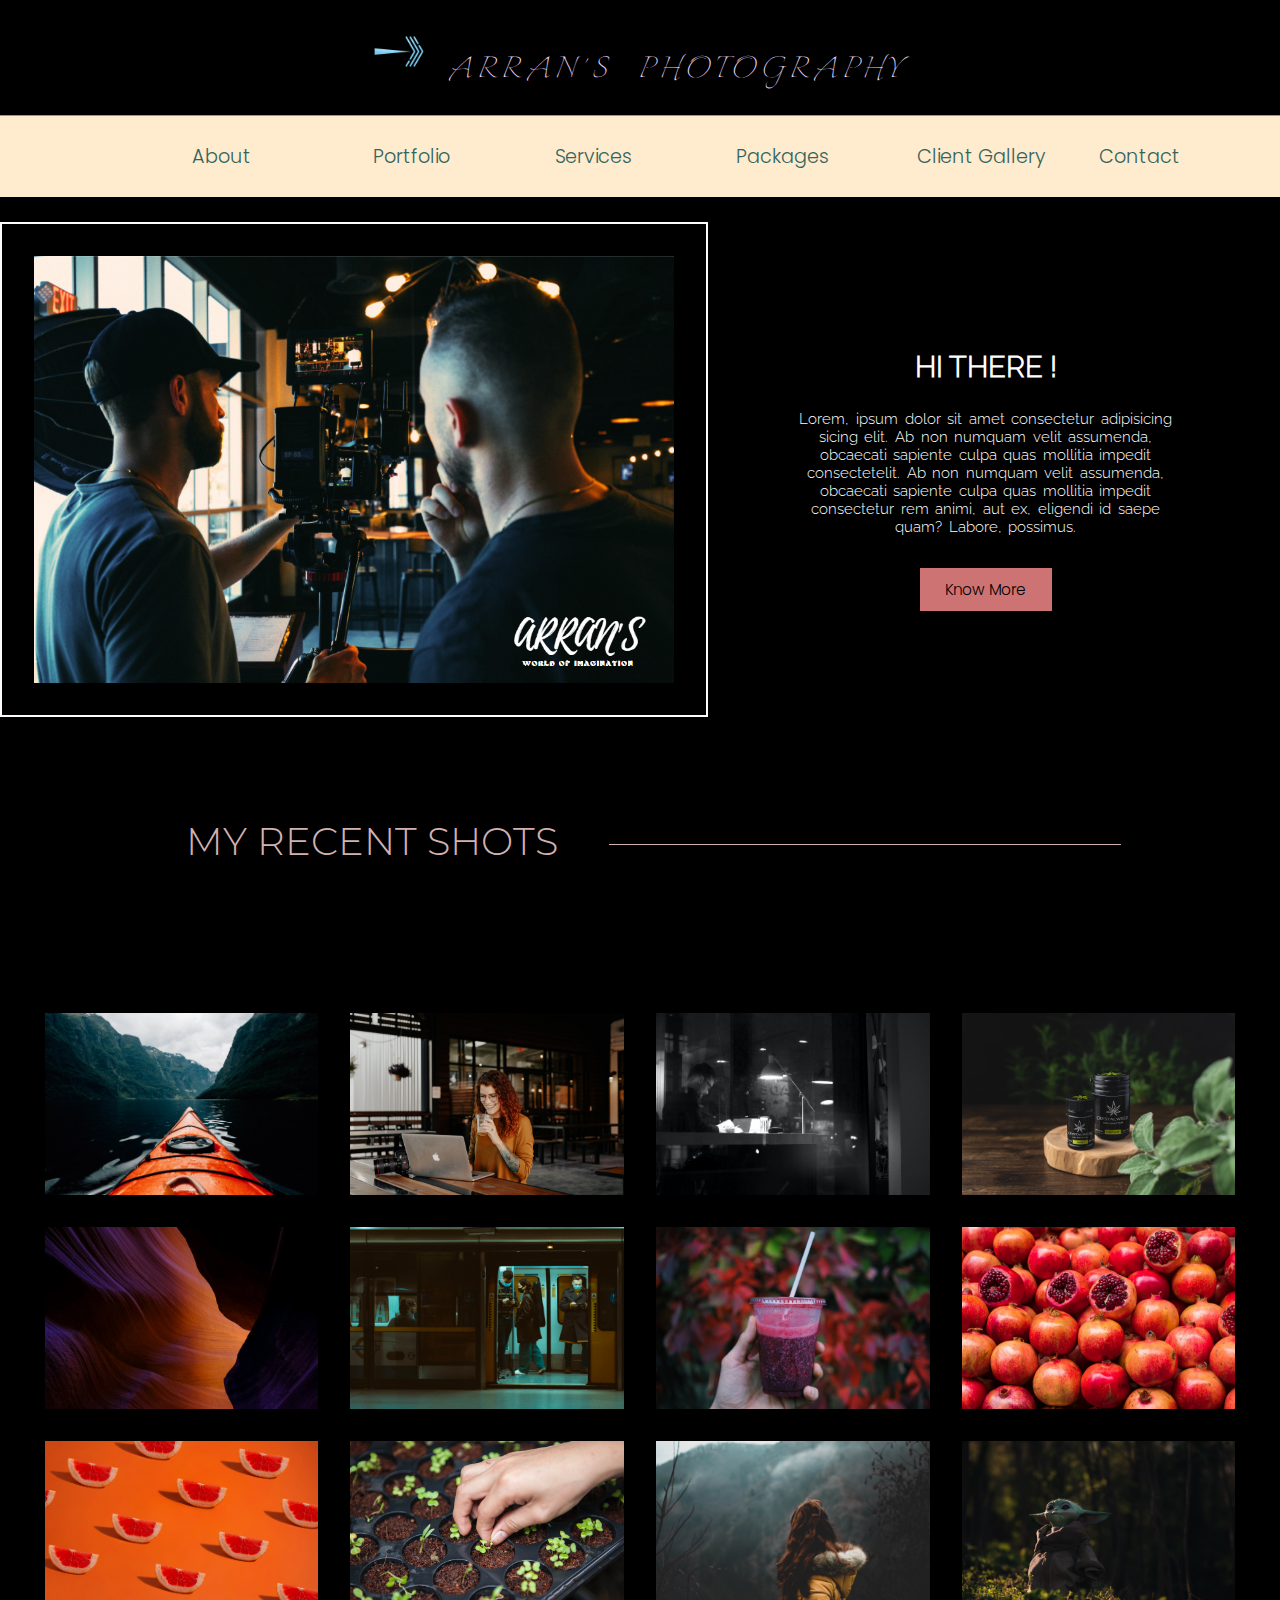
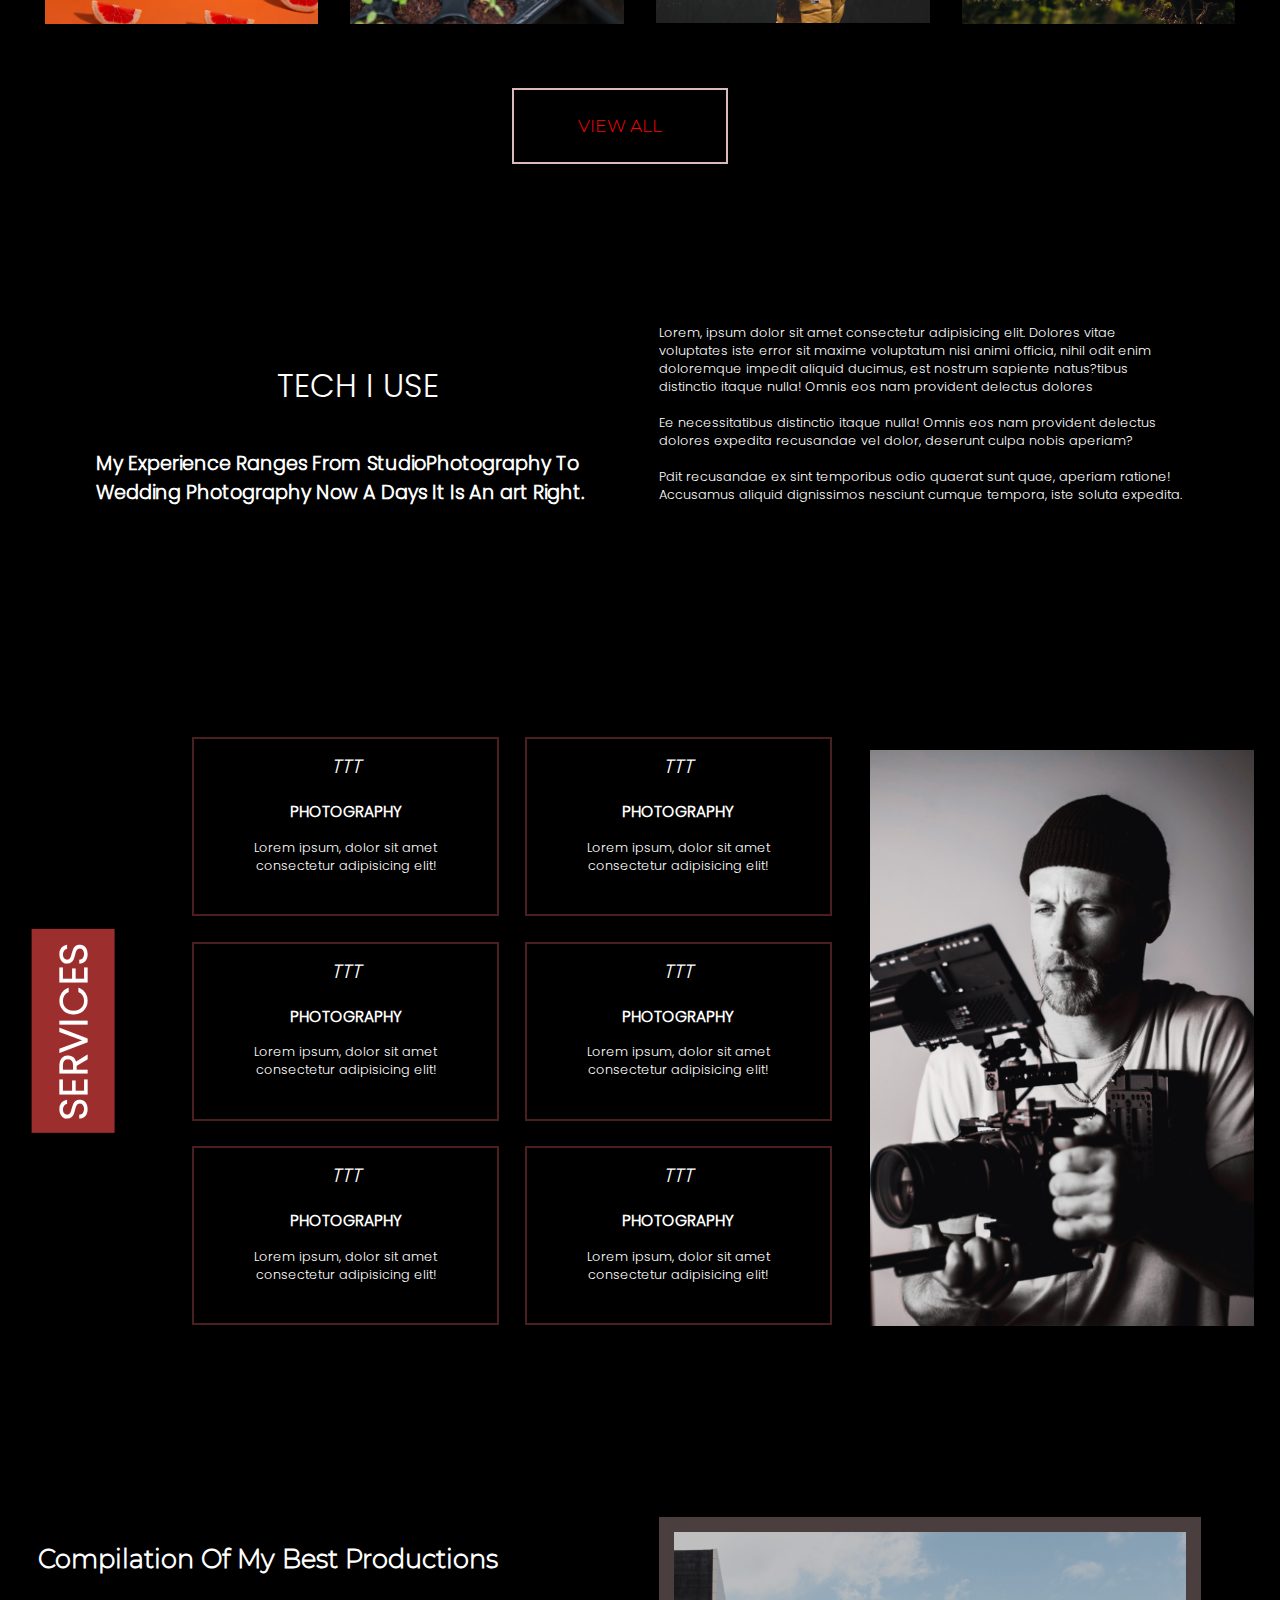
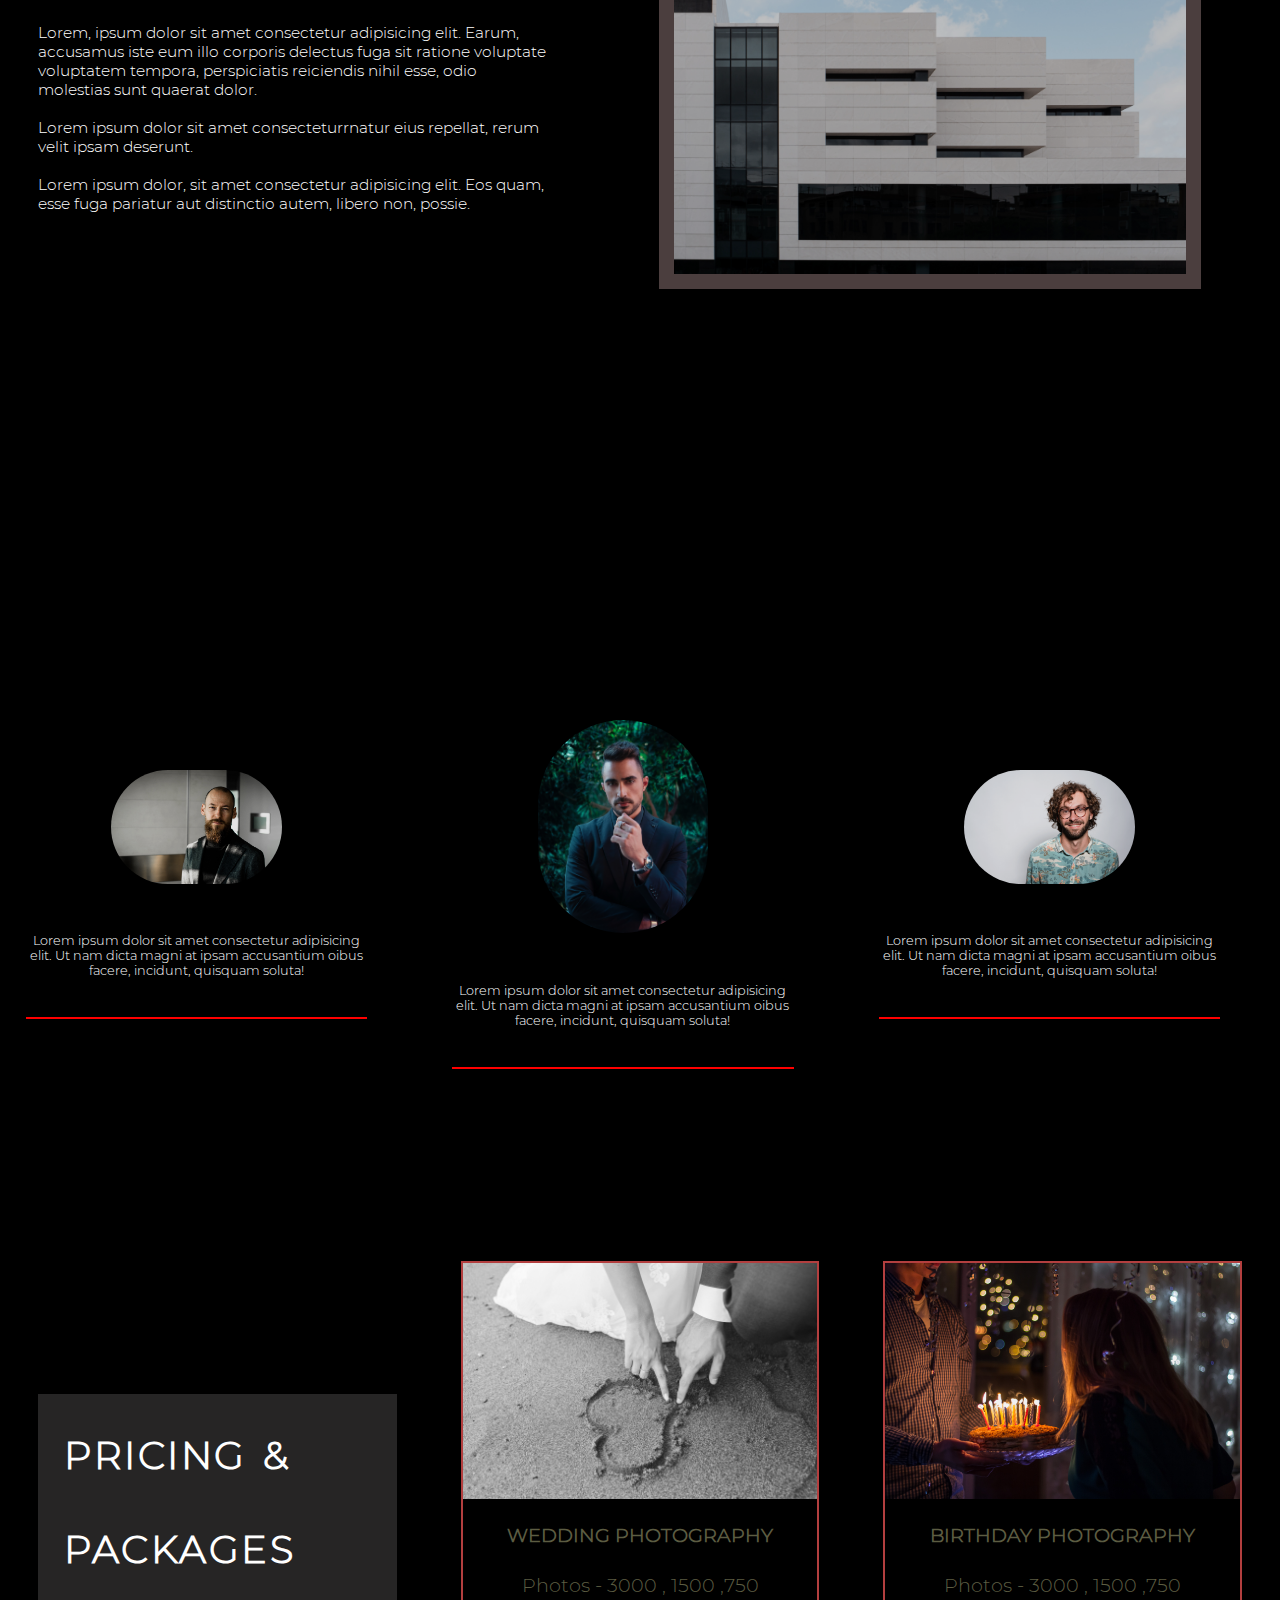
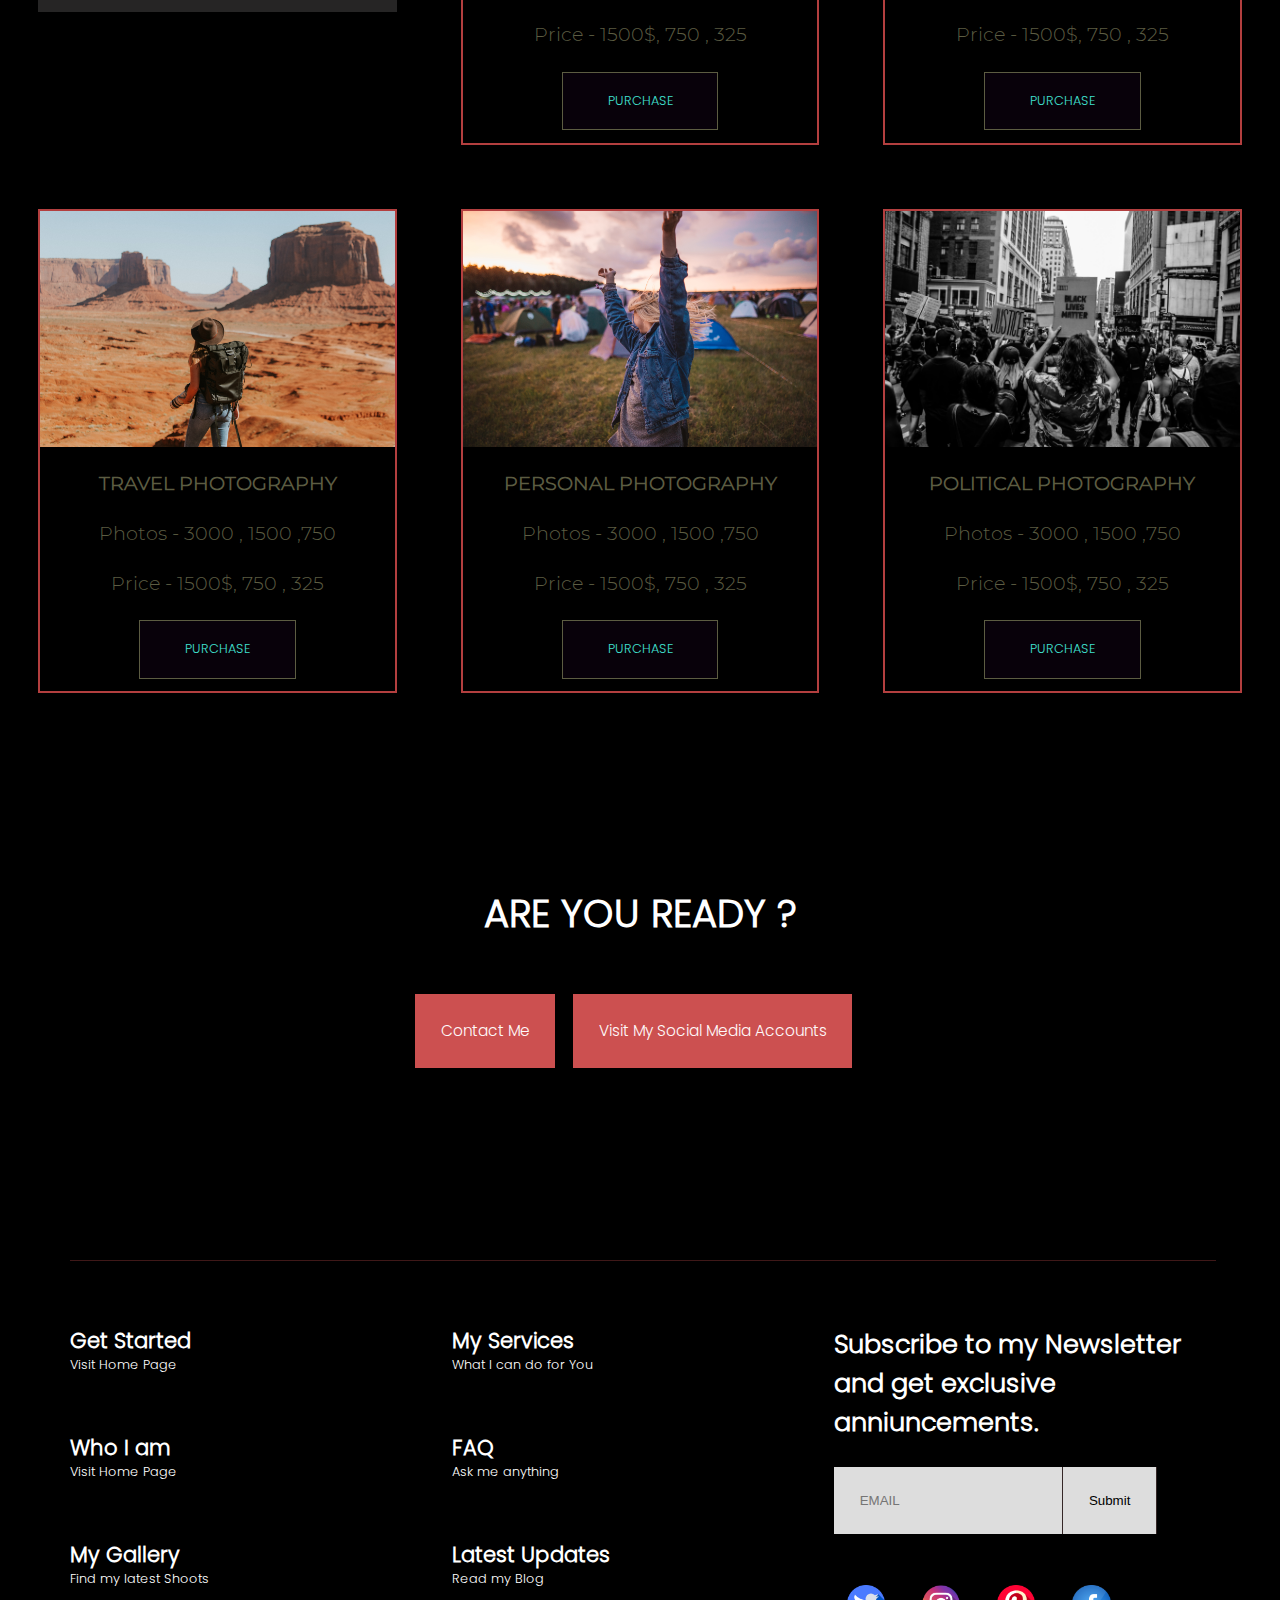
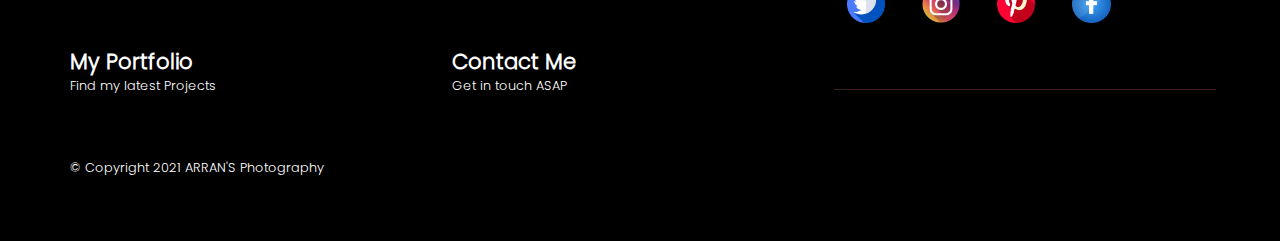
<file: Photographer Portfolio Web Application Design/index.html>
<!DOCTYPE html>
<html style="scroll-behavior: smooth;" lang="en">

<head>
     
    <title>Document</title>
    <link rel="stylesheet" href="style.css">
</head>

<body>

    <header>
 <img style="width: 4vw; " src="arrow.png" alt="">
   ARRAN'S PHOTOGRAPHY
    </header>
 <div id="about"></div>

    <nav>
        <ul><li><a href="#about">About</a></li>
            <li><a href="#recent">Portfolio</a></li>
            <li><a href="#service">Services</a></li>
            <li><a href="#package">Packages</a></li>
            <li><a href="">Client Gallery</a></li>
            <li><a href="#contact">Contact</a></li>
        
        </ul> 
    </nav>


  

    <div class="about-container">

        <div class="about-photo">

            <img src="PHOTOP.png" alt="">

        </div>

        <div class="about-text">

            <h2 class="about-h2">
                HI THERE !
            </h2>

            <p class="about-p">
                Lorem, ipsum dolor sit amet consectetur adipisicing sicing elit. Ab non numquam velit assumenda,
                obcaecati sapiente culpa quas mollitia impedit consectetelit. Ab non numquam velit assumenda, obcaecati
                sapiente culpa quas mollitia impedit consectetur rem animi, aut ex, eligendi id saepe quam? Labore,
                possimus.
            </p>

            <button class="about-btn">
                Know More
            </button>

        </div>

    </div>




    <div id="recent" class="recent-gallery">

        <p class="recent-p-1">
    MY RECENT SHOTS 
        </p>


        <div class="gal">
            <img src="Gallery/gal (1).jpg" alt="">
             <img src="Gallery/gal (2).jpg" alt="">
              <img src="Gallery/gal (3).jpg" alt="">
               <img src="Gallery/gal (4).jpg" alt="">
               
                   <img src="Gallery/gal (9).jpg" alt="">
                  
                   <img src="Gallery/gal (16).jpg" alt="">
                    <img src="Gallery/gal (11).jpg" alt="">
                 
                   <img src="Gallery/gal (13).jpg" alt="">
                  
                    <img src="Gallery/gal (8).jpg" alt="">
                   <img src="Gallery/gal (14).jpg" alt="">
                   <img src="Gallery/gal (15).jpg" alt="">
                    <img src="Gallery/gal (18).jpg" alt="">

        </div>


        <button class="gal-btn">
            <a style="text-decoration: none;
            color: red;" href="galleryx/gallery.html">VIEW ALL</a>
        
        </button>
          
       
      
        




    </div>




    <div class="cam-details">

        <div class="div-c-1">
  <p style="font-size: 2vw;" class="cam-p">

            <p class="tech">
                TECH I USE
            </p>

            <h2 class="t-h2"> My Experience Ranges From StudioPhotography To Wedding Photography Now A Days It Is An art  Right.
</h2>


            

        </p>

        </div>

        <div class="div-c-2">

        <p class="cam-p1">

            Lorem, ipsum dolor sit amet consectetur adipisicing elit. Dolores vitae voluptates iste error sit maxime
            voluptatum nisi animi officia, nihil odit enim doloremque impedit aliquid ducimus, est nostrum sapiente
            natus?tibus distinctio itaque nulla! Omnis eos nam provident delectus dolores
            <br> <br>
           Ee necessitatibus distinctio itaque nulla! Omnis eos nam provident delectus dolores expedita recusandae vel dolor, deserunt culpa nobis aperiam?
           <br> <br>
           Pdit recusandae ex sint temporibus odio quaerat sunt quae, aperiam ratione! Accusamus aliquid dignissimos nesciunt cumque tempora, iste soluta expedita.

        </p>
        </div>
        



      
    </div>


    <div id="service"></div>


    <div class="services">
        
        <div class="service-h1-div">
              <h1 class="service-h1">SERVICES</h1>
        </div>
      


       <div class="service-container">
           <div style="text-align: center;" class="s-div-1">

            <i>TTT</i>

               <h3 class="s-h2">
                   PHOTOGRAPHY

               </h3>

               <p class="s-p">Lorem ipsum, dolor sit amet <br> consectetur adipisicing elit!</p>

           </div>




           <div style="text-align: center;" class="s-div-1">

               <i>TTT</i>

               <h3 class="s-h2">
                   PHOTOGRAPHY

               </h3>

               <p class="s-p">Lorem ipsum, dolor sit amet <br> consectetur adipisicing elit!</p>

           </div>



           <div style="text-align: center;" class="s-div-1">

               <i>TTT</i>

               <h3 class="s-h2">
                   PHOTOGRAPHY

               </h3>

               <p class="s-p">Lorem ipsum, dolor sit amet <br> consectetur adipisicing elit!</p>

           </div>



           <div style="text-align: center;" class="s-div-1">

               <i>TTT</i>

               <h3 class="s-h2">
                   PHOTOGRAPHY

               </h3>

               <p class="s-p">Lorem ipsum, dolor sit amet <br> consectetur adipisicing elit!</p>

           </div>



           <div style="text-align: center;" class="s-div-1">

               <i>TTT</i>

               <h3 class="s-h2">
                   PHOTOGRAPHY

               </h3>

               <p class="s-p">Lorem ipsum, dolor sit amet <br> consectetur adipisicing elit!</p>

           </div>



           <div style="text-align: center;" class="s-div-1">

               <i>TTT</i>

               <h3 class="s-h2">
                   PHOTOGRAPHY

               </h3>

               <p  class="s-p">Lorem ipsum, dolor sit amet <br> consectetur adipisicing elit!</p>

           </div>
       </div>

      <div class="service-img">
          <img style="width: 100%; margin-left: 3vw; margin-top: 1vw;" src="photop2.png" alt="">
      </div>


    </div>





    <div class="travelphoto">
       <div class="tr-1">
           <h2 class="tr-h2">Compilation Of My Best Productions</h2>

           <br>
           <p class="tr-p">
               Lorem, ipsum dolor sit amet consectetur adipisicing elit. Earum, accusamus iste eum illo corporis delectus fuga sit ratione voluptate voluptatem tempora, perspiciatis reiciendis nihil esse, odio molestias sunt quaerat dolor. <br> <br>
               Lorem ipsum dolor sit amet consecteturrnatur eius repellat, rerum velit ipsam deserunt.
               <br> <br>
               Lorem ipsum dolor, sit amet consectetur adipisicing elit. Eos quam, esse fuga pariatur aut distinctio autem, libero non, possie.
           </p>


       </div>

       <div class="tr-2">
           <img src="office.jpg" alt="">
       </div>

    </div>





    <div class="review">
        <div class="review-1">
            <img  src="review (1).jpg" alt="">
            <p class="review-p">Lorem ipsum dolor sit amet consectetur adipisicing elit. Ut nam dicta magni at ipsam accusantium oibus facere, incidunt, quisquam soluta!</p>
        </div>

         <div class="review-1">
             <img src="review (2).jpg" alt="">
             <p class="review-p">Lorem ipsum dolor sit amet consectetur adipisicing elit. Ut nam dicta magni at ipsam
                 accusantium oibus facere, incidunt, quisquam soluta!</p>
         </div>

          <div class="review-1">
              <img src="review (3).jpg" alt="">
              <p class="review-p">Lorem ipsum dolor sit amet consectetur adipisicing elit. Ut nam dicta magni at ipsam
                  accusantium oibus facere, incidunt, quisquam soluta!</p>
          </div>

    <div id="package"></div>
    </div>







    <div  class="package">

        <h1
        style="word-spacing: .3vw; 
        background-color: rgba(173, 169, 169, 0.219);
        padding: 2vw;
        padding-top: 3vw;
        padding-bottom: 3vw;
        letter-spacing: .2vw;
        " 
         class="pac-h1"> PRICING  & <br> <br>
         PACKAGES </h1>

        <div class="package-1">
            <img src="pack (1).jpg" alt="">
            <h3 class="p-h3">WEDDING PHOTOGRAPHY</h3>
            <p class="p-p">Photos - 3000 , 1500 ,750  </p>
            <p class="p-p">Price  - 1500$, 750 , 325 </p>
            <button
             class="book">PURCHASE</button>
        </div>
        <div class="package-1">
            <img src="pack (2).jpg" alt="">
            <h3 class="p-h3">BIRTHDAY PHOTOGRAPHY</h3>
            <p class="p-p">Photos - 3000 , 1500 ,750 </p>
            <p class="p-p">Price - 1500$, 750 , 325 </p>
            <button class="book">PURCHASE</button>
        </div>

        <div class="package-1">
            <img src="pack (3).jpg" alt="">
            <h3 class="p-h3">TRAVEL PHOTOGRAPHY</h3>
            <p class="p-p">Photos - 3000 , 1500 ,750 </p>
            <p class="p-p">Price - 1500$, 750 , 325 </p>
            <button class="book">PURCHASE</button>
        </div>


             <div class="package-1">
                 <img src="pac (1).jpg" alt="">
                 <h3 class="p-h3">PERSONAL PHOTOGRAPHY</h3>
                 <p class="p-p">Photos - 3000 , 1500 ,750 </p>
                 <p class="p-p">Price - 1500$, 750 , 325 </p>
                 <button class="book">PURCHASE</button>
             </div>
      

             <div class="package-1">
                 <img src="pac (3).jpg" alt="">
                 <h3 class="p-h3">POLITICAL PHOTOGRAPHY</h3>
                 <p class="p-p">Photos - 3000 , 1500 ,750 </p>
                 <p class="p-p">Price - 1500$, 750 , 325 </p>
                 <button class="book">PURCHASE</button>
             </div>


  


    </div>

    <div id="contact"></div>



    <div  class="contact">
        <h1 class="con-h1">ARE YOU READY ?</h1>
        <button class="con-btn">Contact Me</button>
        <button class="con-btn">Visit My Social Media Accounts</button>

    </div>




    <footer>

        <div class="f-1">
            
            <h3 class="f-h3">Get Started</h3>
            <p class="f-p">Visit Home Page</p>

            <br>
            <br>

             <h3 class="f-h3">Who I am</h3>
             <p class="f-p">Visit Home Page</p>

               <br>
               <br>

               <h3 class="f-h3">My Gallery</h3>
               <p class="f-p">Find my latest Shoots</p>

                 <br>
                 <br>

                 <h3 class="f-h3">My Portfolio</h3>
                 <p class="f-p">Find my latest Projects</p>




        </div>

      <div class="f-1">

          <h3 class="f-h3">My Services</h3>
          <p class="f-p">What I can do for You</p>

          <br>
          <br>

          <h3 class="f-h3">FAQ</h3>
          <p class="f-p">Ask me anything </p>

          <br>
          <br>

          <h3 class="f-h3">Latest Updates</h3>
          <p class="f-p">Read my Blog</p>

          <br>
          <br>

          <h3 class="f-h3">Contact Me</h3>
          <p class="f-p">Get in touch ASAP</p>




      </div>

        <div class="f-1">

            <h2 class="subscribe">Subscribe to my Newsletter and get exclusive anniuncements.
            </h2>

            <form action="">

                 <input type="email" placeholder="EMAIL"><input type="submit">

            </form>


            <div class="social">
                <img style="width: 10%;" src="social (1).png" alt="" class="social-i">
                <img style="width: 10%;" src="social (2).png" alt="" class="social-i">
                <img style="width: 10%;" src="social (4).png" alt="" class="social-i">
                <img style="width: 10%;" src="facebook.png" alt="" class="social-i">
            </div>



        </div>


        <p style="
        text-align: left;
        font-family: 'poppins';
        margin: 5vw;
        margin-left: 0vw;
        font-size: 1vw;"
         class="f-h2">© Copyright 2021 ARRAN'S Photography</p>


    </footer>








    
    
   
</body>

</html>
</file>
<file: Photographer Portfolio Web Application Design/style.css>
@font-face {
  font-family: 'Explora';
  src: url(Explora-Regular.ttf);
}

@font-face {
  font-family: 'poppins';
  src: url(Poppins-Light.ttf);
}

@font-face {
  font-family: 'raleway';
  src: url(Raleway-Light.ttf);
}

@font-face {
  font-family: 'montserrat';
  src: url(Montserrat-Light.ttf);
}

* {
  padding: 0;
  margin: 0;
  border: 0;
}

html {
  padding: 0;
  margin: 0;
  border: 0;
  background-color: black;
  color: white;
  font-size: 1.5vw;
}

body {
  padding: 0;
  margin: 0;
  border: 0;
}

header {
  font-family: 'explora';
  font-size: 3vw;
  word-spacing: 1vw;
  letter-spacing: .5vw;
  background-color: #000000;
  padding: 2vw;
  text-align: center;
  color: #e1d7f5;
  border-bottom: 1px solid #9190c5;
}

nav {
  background-color: blanchedalmond;
  position: sticky;
  z-index: 10000;
  top: 0;
}

nav ul {
  display: grid;
  grid-template-columns: repeat(6, 1fr);
  margin-left: 15%;
  padding-top: 2vw;
  padding-bottom: 2vw;
}

nav ul li {
  list-style: none;
}

nav ul li a {
  text-decoration: none;
  color: #32645d;
  font-family: 'poppins';
  font-size: 1.5vw;
}

.about-container {
  display: grid;
  grid-template-columns: 50% 30%;
}

.about-container .about-photo img {
  margin-top: 2vw;
  width: 100%;
  padding: 2.5vw;
  border: 2px solid snow;
}

.about-container .about-text {
  text-align: center;
  margin-left: 12vw;
  margin-top: 12vw;
  font-family: 'raleway';
  width: 100%;
}

.about-container .about-text .about-h2 {
  padding-bottom: 2vw;
}

.about-container .about-text .about-p {
  font-size: 1.2vw;
  word-spacing: .20vw;
}

.about-container .about-text .about-btn {
  margin-top: 2.5vw;
  font-size: 1.2vw;
  padding: .8vw;
  padding-left: 2vw;
  padding-right: 2vw;
  background-color: #ce7373;
  font-family: 'poppins';
}

.recent-gallery .recent-p-1 {
  font-family: 'montserrat';
  font-size: 3vw;
  margin-left: 7vw;
  padding: 7.5vw;
  color: #d3b1b1;
}

.recent-gallery .recent-p-1::after {
  content: "";
  position: absolute;
  width: 40vw;
  height: 1px;
  margin-top: 2vw;
  margin-left: 4vw;
  background-color: #d3b1b1;
}

.recent-gallery .gal {
  display: grid;
  margin-left: 3.5vw;
  margin-right: 3.5vw;
  margin-top: 4vw;
  display: grid;
  grid-template-columns: repeat(auto-fill, minmax(250px, 1fr));
  grid-gap: 2.5vw;
  justify-content: center;
}

.recent-gallery .gal img {
  object-fit: cover;
  max-width: 100%;
  height: auto;
}

.recent-gallery .gal-btn {
  padding: 5vw;
  padding-top: 2vw;
  padding-bottom: 2vw;
  font-family: 'montserrat';
  font-size: 1.35vw;
  background-color: transparent;
  border: 2.5px solid rgba(240, 204, 204, 0.911);
  color: red;
  margin: 5vw;
  margin-left: 40%;
}

.cam-details {
  display: grid;
  grid-template-columns: repeat(2, 1fr);
  margin: 7.5vw;
  font-family: 'poppins';
  font-size: 1vw;
  grid-gap: 3vw;
}

.cam-details .div-c-1 p {
  text-align: center;
  padding-bottom: 3vw;
  font-size: 2.5vw;
}

.cam-details .div-c-1 .div-c-2 p {
  font-size: 1.2vw;
}

.services {
  margin-top: 15vw;
  display: grid;
  grid-template-columns: 15% 50% 30%;
}

.services .service-h1 {
  writing-mode: vertical-lr;
  transform: rotate(180deg);
  letter-spacing: .1vw;
  z-index: -1;
  padding: 1vw;
  margin-bottom: 25vw;
  margin-top: 15vw;
  margin-left: 2.5vw;
  background-color: rgba(230, 68, 68, 0.678);
  font-family: 'poppins';
}

.service-container {
  display: grid;
  grid-template-columns: repeat(2, 1fr);
  grid-template-rows: 25% 25% 25% 25%;
  grid-gap: 2vw;
  font-family: 'poppins';
}

.service-container .s-div-1 {
  border: 2px solid rgba(121, 52, 52, 0.603);
  padding: 1vw;
}

.service-container .s-div-1 i {
  margin-bottom: 2.5vw;
}

.service-container .s-div-1 h3 {
  margin-top: 1.5vw;
  font-size: 1.2vw;
  margin-bottom: 1.2vw;
}

.service-container .s-div-1 p {
  font-size: 1vw;
}

.travelphoto {
  width: 100%;
  height: 75vh;
  background-image: linear-gradient(rgba(0, 0, 0, 0.75), rgba(0, 0, 0, 0.75)), url(vp.png);
  background-size: cover;
  background-repeat: no-repeat;
  background-attachment: fixed;
  display: grid;
  grid-template-columns: repeat(2, 1fr);
  font-family: 'montserrat';
}

.travelphoto .tr-1 {
  width: 80%;
  margin-left: 3vw;
  margin-top: 7vw;
  text-align: left;
}

.travelphoto .tr-1 .tr-h2 {
  font-size: 2vw;
  margin-bottom: 2vw;
}

.travelphoto .tr-1 .tr-p {
  font-size: 1.2vw;
}

.travelphoto .tr-2 img {
  margin-top: 5vw;
  margin-left: 1.5vw;
  width: 80%;
  border: 15px solid #645353;
  filter: brightness(0.75);
}

.review {
  display: grid;
  grid-template-columns: repeat(3, 1fr);
  align-content: center;
  justify-content: center;
  align-items: center;
  margin-top: 15vw;
  margin-bottom: 15vw;
  text-align: center;
  font-family: 'montserrat';
}

.review .review-1 {
  width: 80%;
  margin-left: 2vw;
}

.review .review-1 img {
  width: 50%;
  border-radius: 1000px;
  filter: brightness(0.9);
  margin-bottom: 3.5vw;
}

.review .review-1 .review-p {
  font-size: 1vw;
  padding-bottom: 3vw;
  border-bottom: 2px solid red;
}

.package {
  display: grid;
  grid-template-columns: repeat(3, 1fr);
  align-items: center;
  font-family: 'montserrat';
  margin-left: 3vw;
  margin-right: 3vw;
  grid-gap: 5vw;
}

.package .package-1 {
  text-align: center;
  border: 2.5px solid #b33f3f;
  color: #5c5c42;
}

.package .package-1 h3 {
  margin: 1.5vw;
  font-size: 1.5vw;
}

.package .package-1 p {
  margin: 2vw;
}

.package .package-1 img {
  width: 100%;
}

.package .package-1 button {
  font-size: 1vw;
  padding: 1.5vw;
  background-color: #08010a;
  color: turquoise;
  font-family: 'poppins';
  border: 1px solid #5c5c42;
  margin-bottom: 1vw;
  padding-left: 3.5vw;
  padding-right: 3.5vw;
}

.contact {
  text-align: center;
  margin: 15vw;
  font-family: 'poppins';
}

.contact .con-btn {
  font-family: 'poppins';
  padding: 2vw;
  margin-top: 4vw;
  margin-right: 1vw;
  font-size: 1.2vw;
  background-color: #cc5050;
  color: snow;
}

footer {
  border-top: 1px solid rgba(197, 75, 75, 0.322);
  padding-top: 5vw;
  font-family: 'poppins';
  display: grid;
  grid-template-columns: repeat(3, 1fr);
  margin-left: 5.5vw;
  margin-right: 5vw;
}

footer .f-1 .f-h3 {
  font-size: 1.65vw;
}

footer .f-1 .f-p {
  font-size: 1vw;
}

footer .f-1 .subscribe {
  font-size: 2vw;
  margin-bottom: 2vw;
}

footer .f-1 input {
  padding: 2vw;
  border-right: 1px solid #352727;
  background-color: #dddddd;
}

footer .f-1 input:focus {
  outline: none;
}

footer .f-1 .social {
  padding-bottom: 4.5vw;
  border-bottom: 1px solid rgba(126, 59, 59, 0.5);
}

footer .f-1 .social img {
  margin-right: 1.5vw;
  margin-top: 4vw;
  margin-left: 1vw;
}
/*# sourceMappingURL=style.css.map */
</file>
